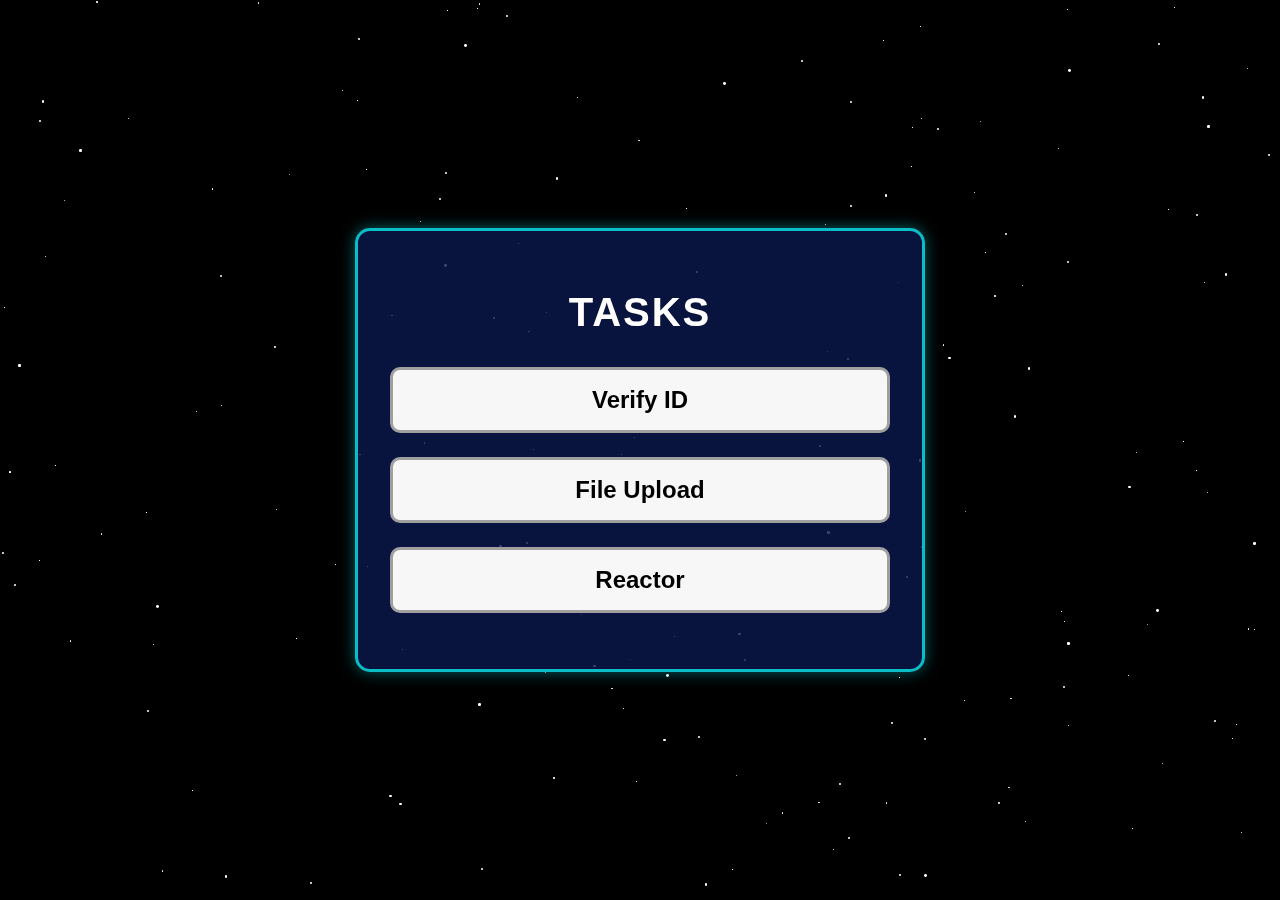
<file: index.html>
<!DOCTYPE html>
<html lang="en">
<head>
    <meta charset="UTF-8">
    <meta name="viewport" content="width=device-width, initial-scale=1.0">
    <title>Among Us Tasks</title>
    <style>
        /* General Styling */
        body {
            background-color: #000000;
            color: #ffffff;
            font-family: "Comic Sans MS", "Chalkboard SE", "Marker Felt", sans-serif;
            margin: 0;
            padding: 0;
            display: flex;
            justify-content: center;
            align-items: center;
            min-height: 100vh;
            text-align: center;
            overflow: hidden; /* Hide scrollbars from stars overflowing */
        }

        /* Starry Background */
        .stars {
            position: fixed;
            top: 0;
            left: 0;
            width: 100%;
            height: 100%;
            z-index: -1;
        }

        .star {
            position: absolute;
            background-color: white;
            border-radius: 50%;
            animation: twinkle 2s infinite ease-in-out;
        }

        /* Main Content Container */
        .task-container {
            background-color: rgba(10, 24, 77, 0.8);
            border: 3px solid #0abdc6;
            border-radius: 15px;
            padding: 2rem;
            width: 90%;
            max-width: 500px;
            box-shadow: 0 0 15px rgba(10, 189, 198, 0.5);
        }

        h1 {
            font-size: 2.5rem;
            color: #ffffff;
            text-transform: uppercase;
            letter-spacing: 2px;
            margin-bottom: 2rem;
        }

        /* Task List Styling */
        .task-list {
            list-style: none;
            padding: 0;
            margin: 0;
        }

        .task-list li {
            margin-bottom: 1.5rem;
        }

        .task-list a {
            display: block;
            background-color: #f7f7f7;
            color: #000000;
            padding: 1rem;
            text-decoration: none;
            font-size: 1.5rem;
            border-radius: 10px;
            border: 3px solid #a0a0a0;
            transition: background-color 0.3s, transform 0.2s;
            font-weight: bold;
        }

        .task-list a:hover {
            background-color: #ffff00; /* Yellow hover effect like in the game */
            transform: scale(1.05);
        }

        /* Animation for stars */
        @keyframes twinkle {
            0% { opacity: 0.5; }
            50% { opacity: 1; }
            100% { opacity: 0.5; }
        }

    </style>
</head>
<body>

    <!-- Starry Background -->
    <div class="stars" id="star-container"></div>

    <div class="task-container">
        <h1>Tasks</h1>
        <ul class="task-list">
            <li><a href="verify/index.html">Verify ID</a></li>
            <li><a href="fileupload/index.html">File Upload</a></li>
            <li><a href="reactor/index.html">Reactor</a></li>
        </ul>
    </div>

    <script>
        // JavaScript to generate stars
        const starContainer = document.getElementById('star-container');
        const numStars = 200; // Adjust number of stars

        for (let i = 0; i < numStars; i++) {
            let star = document.createElement('div');
            star.className = 'star';
            let size = Math.random() * 3;
            star.style.width = `${size}px`;
            star.style.height = `${size}px`;
            star.style.top = `${Math.random() * 100}%`;
            star.style.left = `${Math.random() * 100}%`;
            star.style.animationDelay = `${Math.random() * 2}s`;
            starContainer.appendChild(star);
        }
    </script>

</body>
</html>
</file>
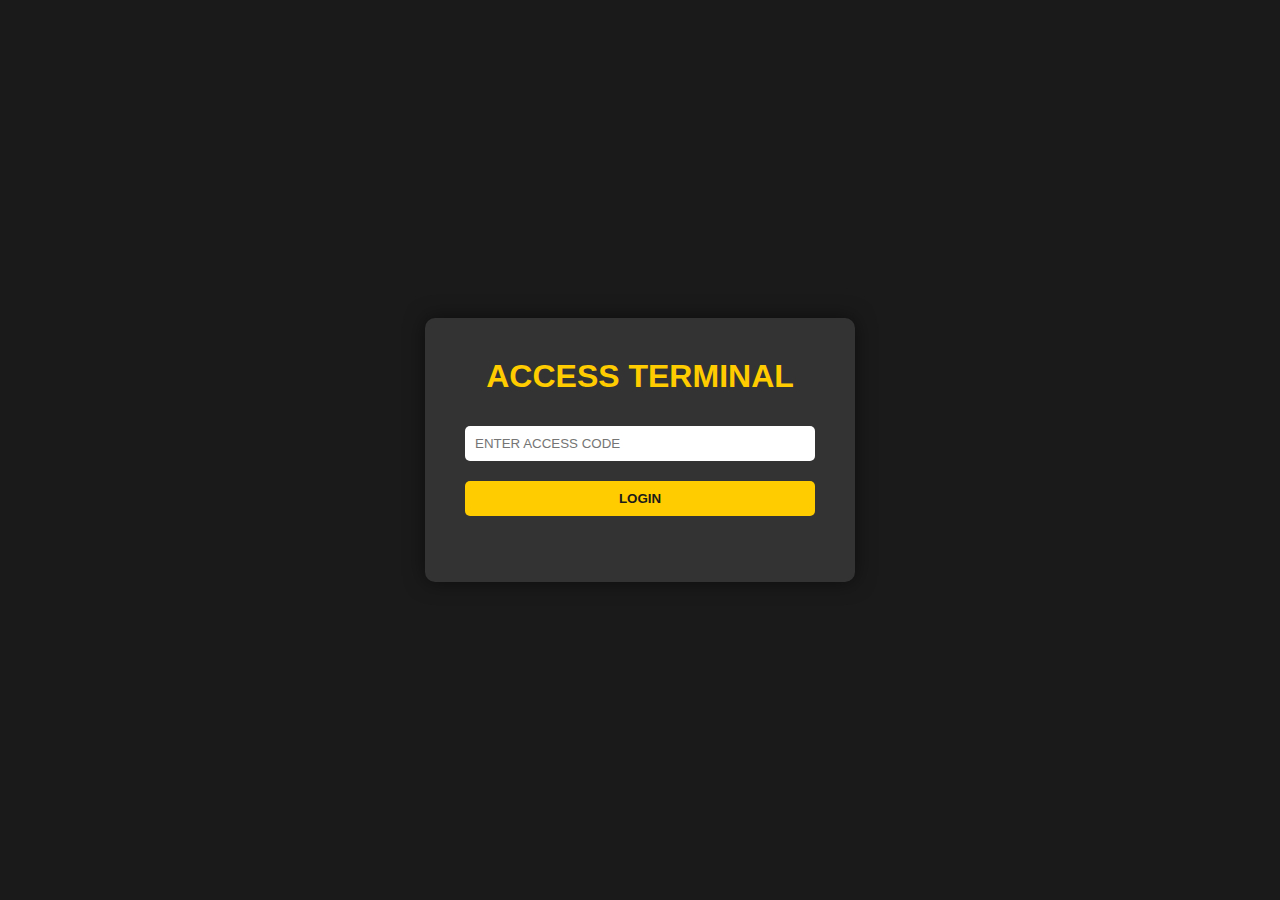
<file: fileupload/index.html>
<!DOCTYPE html>
<html lang="en">
<head>
    <meta charset="UTF-8">
    <meta name="viewport" content="width=device-width, initial-scale=1.0">
    <title>Among Us File Upload Task</title>
    <link rel="stylesheet" href="style.css">
</head>
<body>
    <!-- Login screen, shown first -->
    <div id="login-container">
        <h1>ACCESS TERMINAL</h1>
        <input type="password" id="access-code" placeholder="ENTER ACCESS CODE">
        <button onclick="login()">LOGIN</button>
        <p id="error-message"></p>
    </div>

    <!-- The main application wrapper, hidden initially -->
    <div id="app-wrapper" style="display: none;">
        <!-- The file to be dragged, now with icon and text -->
        <div id="fake-file" draggable="true">
            <span class="file-icon">📄</span>
            <span class="file-text">drag me!</span>
        </div>

        <!-- The main task area -->
        <div id="task-container">
            <h1 id="welcome-message"></h1>
            <div id="drop-zone">
                <p>Drag File Here</p>
                <div id="folder-icon"></div>
            </div>
            <div id="progress-container" style="display: none;">
                <div id="progress-bar"></div>
                <span id="progress-text">0%</span>
            </div>
            <h2 id="task-complete" style="display: none;">TASK COMPLETE</h2>
            <p id="countdown-message" style="display: none;"></p>
        </div>
    </div>

    <script src="script.js"></script>
    <script>
        // Helper function to make the copy buttons work
        function copyCode(elementId) {
            const codeBlock = document.getElementById(elementId);
            const code = codeBlock.innerText || codeBlock.textContent;
            navigator.clipboard.writeText(code);
        }
    </script>
</body>
</html>
</file>
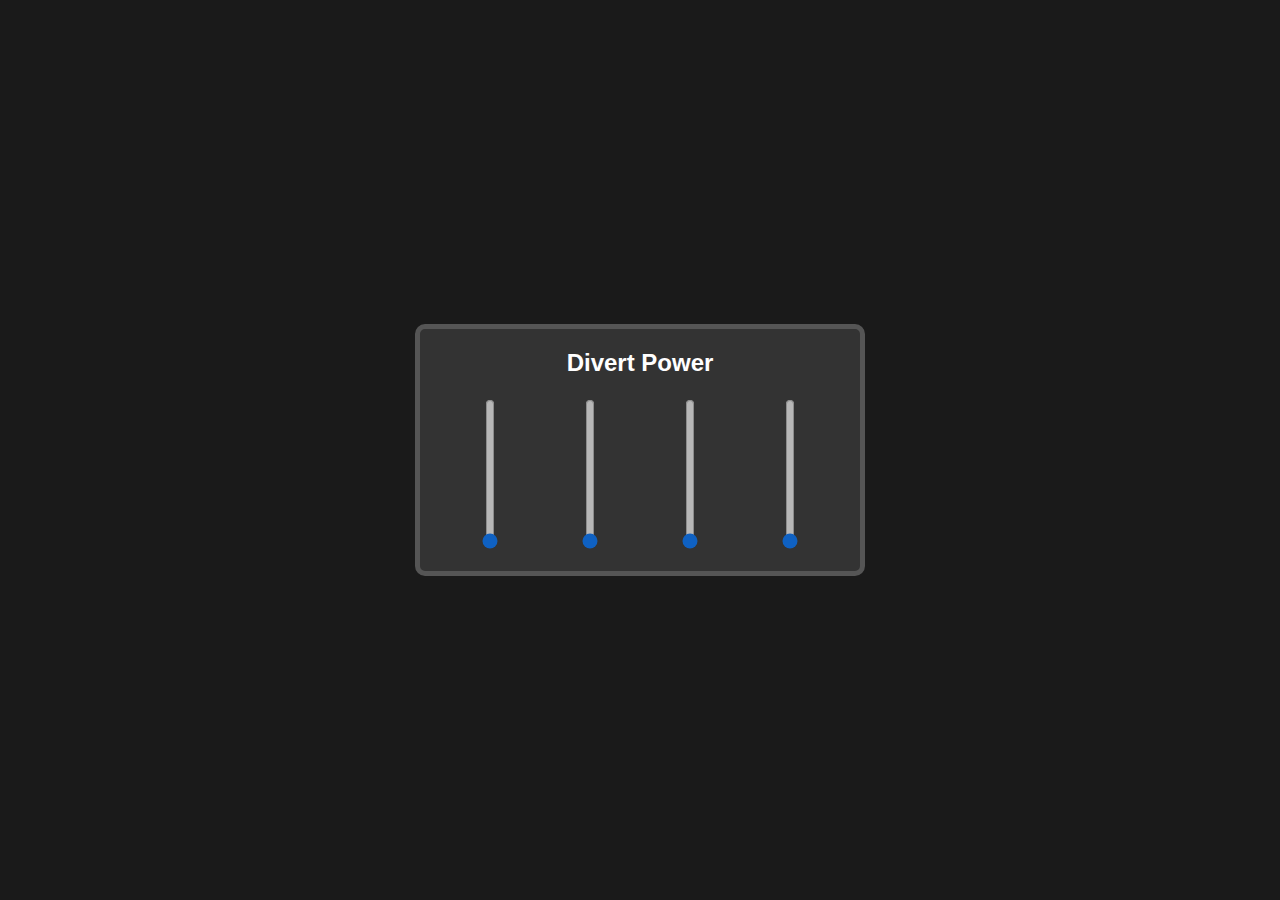
<file: powerdiversion/index.html>
<!DOCTYPE html>
<html lang="en">
<head>
    <meta charset="UTF-8">
    <meta name="viewport" content="width=device-width, initial-scale=1.0">
    <title>Among Us: Power Diversion Task</title>
    <link rel="stylesheet" href="style.css">
</head>
<body>
    <div class="task-container">
        <div id="divert-power-panel">
            <h2>Divert Power</h2>
            <div class="sliders">
                <div class="slider-container">
                    <input type="range" min="0" max="100" value="0" class="slider">
                </div>
                <div class="slider-container">
                    <input type="range" min="0" max="100" value="0" class="slider" id="correct-slider">
                </div>
                <div class="slider-container">
                    <input type="range" min="0" max="100" value="0" class="slider">
                </div>
                <div class="slider-container">
                    <input type="range" min="0" max="100" value="0" class="slider">
                </div>
            </div>
        </div>

        <div id="accept-power-panel" class="hidden">
            <h2>Accept Diverted Power</h2>
            <div class="fuse-box">
                <button id="fuse-button"></button>
            </div>
            <p id="completion-message" class="hidden">Task Completed!</p>
        </div>
    </div>
    <script src="script.js"></script>
</body>
</html>
</file>
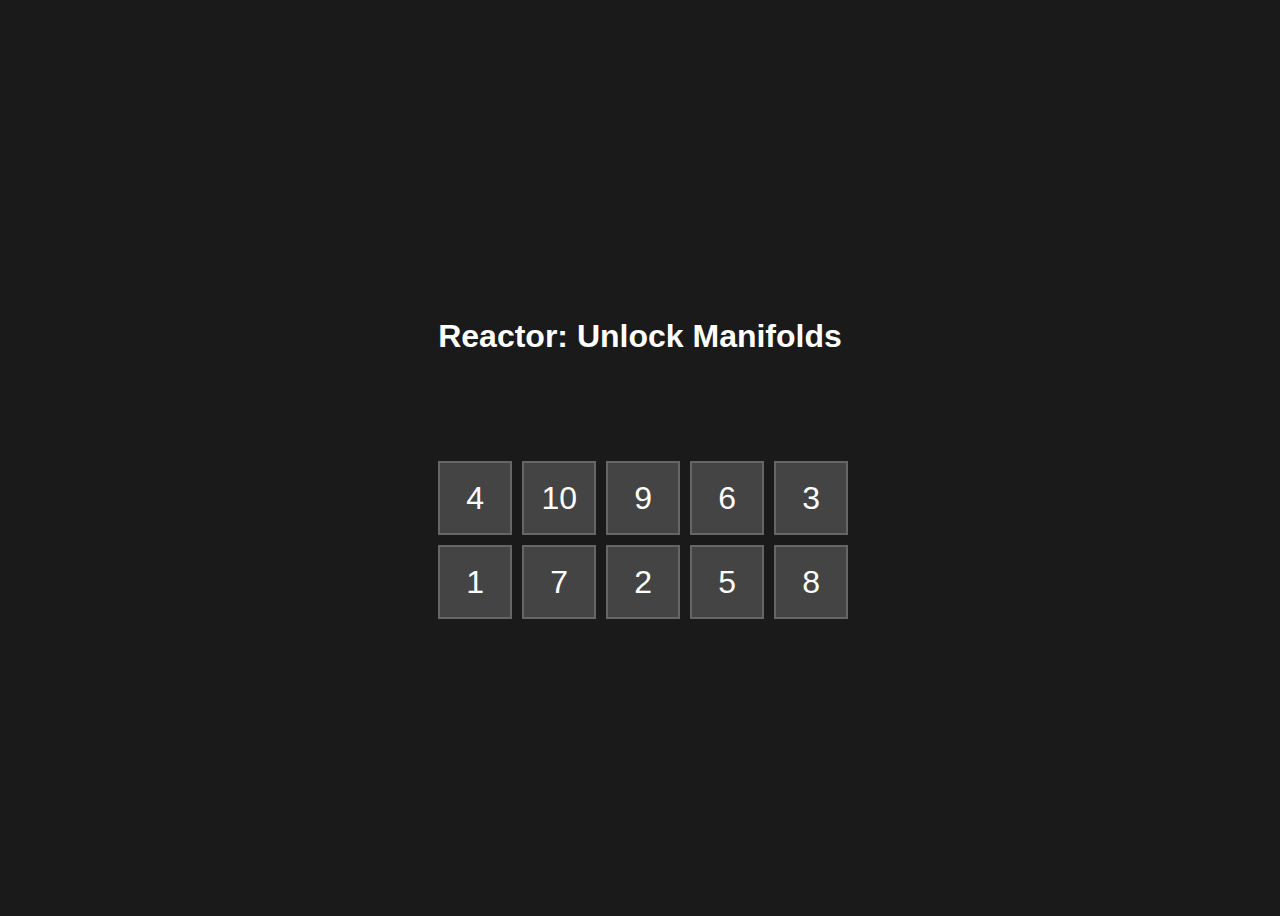
<file: reactor/index.html>
<!DOCTYPE html>
<html>
<head>
    <title>Reactor: Unlock Manifolds</title>
    <link rel="stylesheet" href="style.css">
</head>
<body>
    <div class="container">
        <h1>Reactor: Unlock Manifolds</h1>
        <div id="message"></div>
        <div id="countdown"></div>
        <div id="number-grid" class="grid-container"></div>
    </div>
    <script src="script.js"></script>
</body>
</html>
</file>
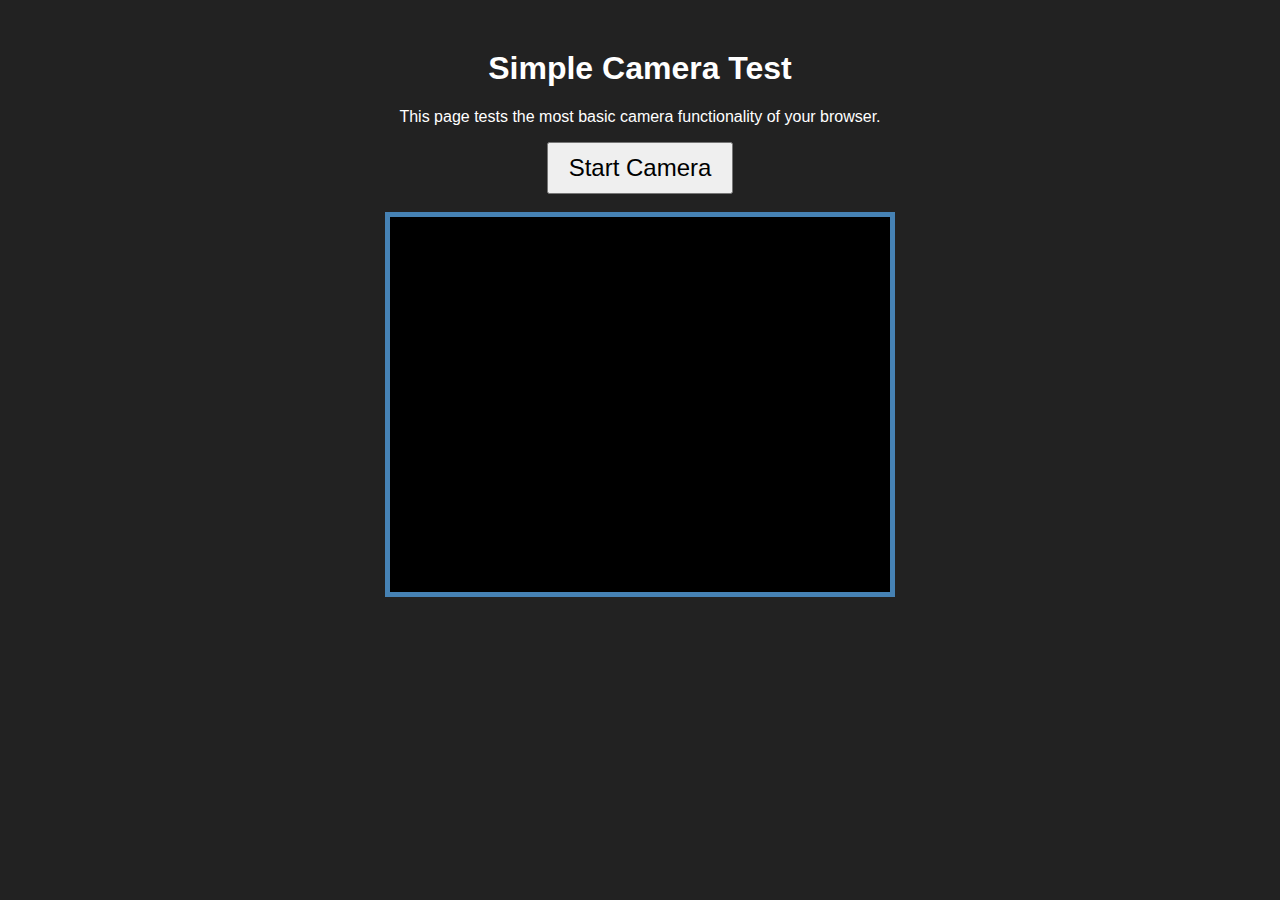
<file: verify/test.html>
<!DOCTYPE html>
<html lang="en">
<head>
    <title>Simple Camera Test</title>
    <style>
        body { font-family: sans-serif; background-color: #222; color: white; text-align: center; margin-top: 50px; }
        video { border: 5px solid steelblue; background-color: black; }
        button { font-size: 1.5em; padding: 10px 20px; }
    </style>
</head>
<body>

    <h1>Simple Camera Test</h1>
    <p>This page tests the most basic camera functionality of your browser.</p>

    <button id="cameraButton">Start Camera</button>
    <br><br>
    
    <video id="video" width="500" height="375" autoplay playsinline></video>

    <script>
        const videoElement = document.getElementById('video');
        const cameraButton = document.getElementById('cameraButton');

        cameraButton.addEventListener('click', async () => {
            console.log("Requesting camera access...");
            try {
                // The simplest possible way to request the camera
                const stream = await navigator.mediaDevices.getUserMedia({ video: true });
                
                console.log("Camera stream received!");
                videoElement.srcObject = stream;
            } catch (err) {
                console.error("An error occurred: ", err);
                alert("Could not start camera. Error: " + err.name);
            }
        });
    </script>

</body>
</html>
</file>
<file: fileupload/style.css>
body {
    background-color: #1a1a1a;
    color: white;
    font-family: 'Arial', sans-serif;
    display: flex;
    justify-content: center;
    align-items: center;
    height: 100vh;
    margin: 0;
    text-align: center;
    overflow: hidden;
}

#login-container {
    background-color: #333;
    padding: 40px;
    border-radius: 10px;
    box-shadow: 0 0 20px rgba(0, 0, 0, 0.5);
    width: 350px;
}

#app-wrapper {
    display: flex;
    align-items: center;
    gap: 50px; /* Space between the file and the task box */
}

#fake-file {
    background-color: #ffcc00;
    color: #1a1a1a;
    padding: 20px;
    border-radius: 10px;
    cursor: grab;
    user-select: none;
    border: 3px solid #e6b800;
    width: 150px;
    height: 150px;
    /* Flexbox to stack icon and text vertically */
    display: flex;
    flex-direction: column;
    align-items: center;
    justify-content: center;
}

.file-icon {
    font-size: 60px;
    line-height: 1; /* Remove extra space from the large font */
}

.file-text {
    margin-top: 10px;
    font-size: 24px;
    font-weight: bold;
}

#fake-file:active {
    cursor: grabbing;
    background-color: #e6b800;
}

#task-container {
    background-color: #333;
    padding: 40px;
    border-radius: 10px;
    box-shadow: 0 0 20px rgba(0, 0, 0, 0.5);
    width: 400px;
}

h1 {
    color: #ffcc00;
    margin-top: 0;
}

input, button {
    width: 100%;
    padding: 10px;
    margin: 10px 0;
    border: none;
    border-radius: 5px;
    box-sizing: border-box;
}

button {
    background-color: #ffcc00;
    color: #1a1a1a;
    cursor: pointer;
    font-weight: bold;
}

#drop-zone {
    border: 2px dashed #ffcc00;
    border-radius: 10px;
    padding: 20px;
    min-height: 150px;
    display: flex;
    flex-direction: column;
    justify-content: center;
    align-items: center;
}

#folder-icon {
    width: 100px;
    height: 80px;
    background-color: #ffcc00;
    margin: 20px auto;
    border-radius: 5px 5px 0 0;
    position: relative;
}

#folder-icon::before {
    content: '';
    position: absolute;
    width: 40px;
    height: 15px;
    background-color: #ffcc00;
    top: -10px;
    left: 0;
    border-radius: 5px 5px 0 0;
}

#progress-container {
    width: 100%;
    background-color: #555;
    border-radius: 5px;
    margin: 20px 0;
    position: relative; /* Needed for positioning the text */
    height: 30px;
}

#progress-bar {
    width: 0%;
    height: 100%;
    background-color: #ffcc00;
    border-radius: 5px;
    transition: width 0.3s ease-in-out;
}

#progress-text {
    position: absolute;
    top: 50%;
    left: 50%;
    transform: translate(-50%, -50%);
    color: #1a1a1a;
    font-weight: bold;
    text-shadow: 1px 1px 2px rgba(0, 0, 0, 0.2);
}

#task-complete {
    color: #00ff00;
}

#countdown-message {
    margin-top: 15px;
    color: #ffcc00;
}
</file>
<file: powerdiversion/style.css>
body {
    background-color: #1a1a1a;
    color: white;
    font-family: 'Arial', sans-serif;
    display: flex;
    justify-content: center;
    align-items: center;
    height: 100vh;
    margin: 0;
}

.task-container {
    background-color: #333;
    border: 5px solid #555;
    border-radius: 10px;
    padding: 20px;
    width: 400px;
    text-align: center;
}

h2 {
    margin-top: 0;
}

.sliders {
    display: flex;
    justify-content: space-around;
    margin-top: 20px;
}

.slider-container {
    display: flex;
    flex-direction: column;
    align-items: center;
}

.slider {
    -webkit-appearance: none;
    appearance: none;
    width: 20px;
    height: 150px;
    background: #555;
    outline: none;
    opacity: 0.7;
    -webkit-transition: .2s;
    transition: opacity .2s;
    writing-mode: bt-lr; /* IE */
    -webkit-appearance: slider-vertical; /* WebKit */
}

.slider::-webkit-slider-thumb {
    -webkit-appearance: none;
    appearance: none;
    width: 30px;
    height: 30px;
    background: #ddd;
    cursor: pointer;
    border-radius: 5px;
}

#correct-slider::-webkit-slider-thumb {
    background: #ffeb3b;
}

#accept-power-panel {
    text-align: center;
}

.fuse-box {
    margin-top: 20px;
    display: flex;
    justify-content: center;
}

#fuse-button {
    width: 100px;
    height: 100px;
    background-color: #777;
    border: 5px solid #444;
    border-radius: 50%;
    cursor: pointer;
    position: relative;
}

#fuse-button::before {
    content: '';
    position: absolute;
    top: 50%;
    left: 10%;
    width: 80%;
    height: 10px;
    background-color: #ccc;
    transform: translateY(-50%);
}

#fuse-button:active {
    background-color: #ffeb3b;
}

.hidden {
    display: none;
}
</file>
<file: reactor/style.css>
h1 {
    color: #ffffff;
    text-align: center;
}

body {
    background-color: #1a1a1a;
    display: flex;
    justify-content: center;
    align-items: center;
    height: 100vh;
    font-family: sans-serif;
}

.container {
    text-align: center;
}

.grid-container {
    display: grid;
    grid-template-columns: repeat(5, 1fr);
    gap: 10px;
    width: 400px;
    margin-top: 20px;
}

.grid-item {
    background-color: #444;
    border: 2px solid #666;
    color: #fff;
    font-size: 2em;
    width: 70px;
    height: 70px;
    display: flex;
    justify-content: center;
    align-items: center;
    cursor: pointer;
    user-select: none; /* Prevents text selection on click */
}

.grid-item.selected {
    background-color: #00ff00;
    border-color: #00cc00;
}

#message {
    color: #ff4444;
    font-size: 1.5em;
    height: 30px;
}

#countdown {
    color: #ffffff;
    font-size: 1.2em;
    height: 25px;
    margin-top: 10px;
}
</file>
